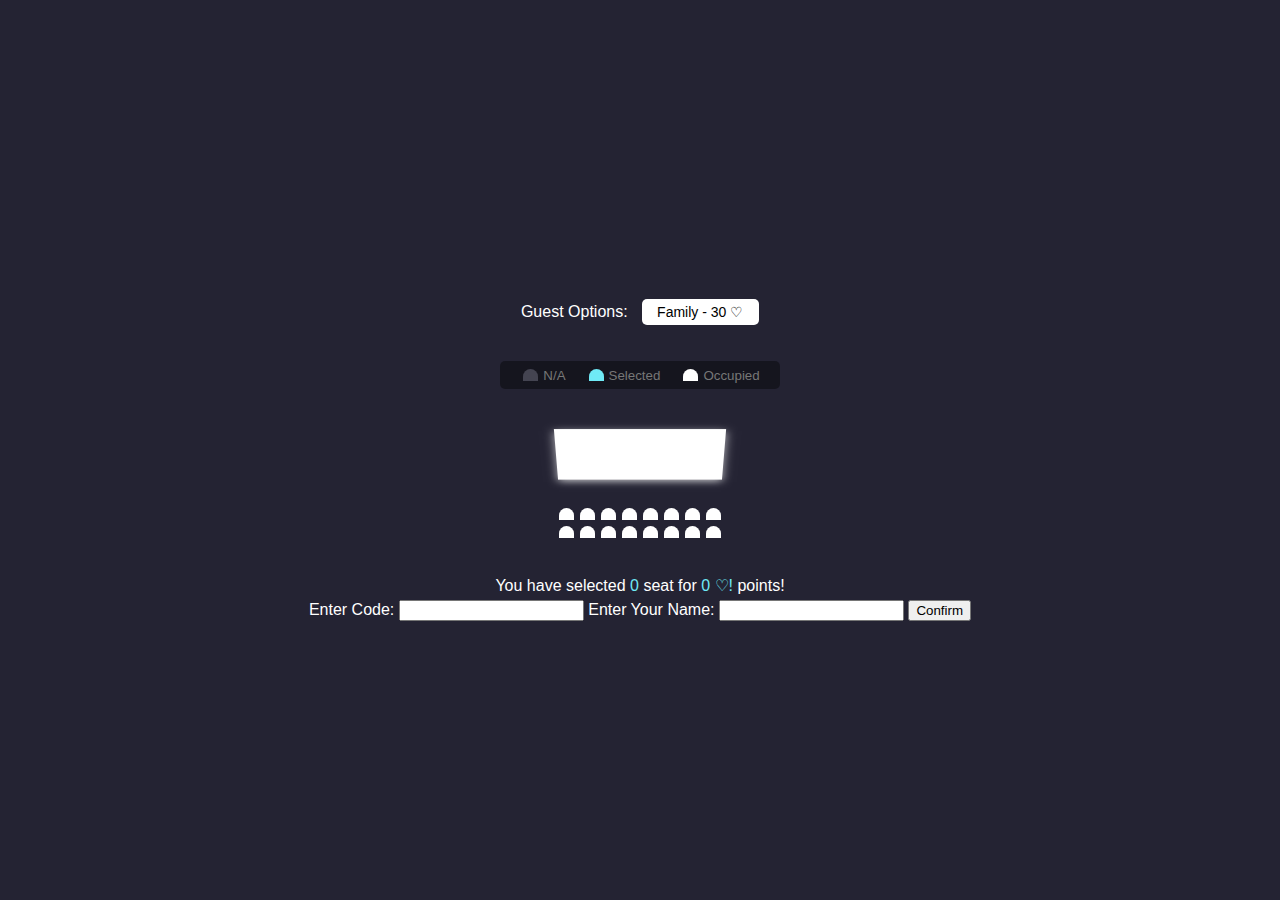
<file: index.html>
<!DOCTYPE html>
<html lang="en">
  <head>
    <meta charset="UTF-8" />
    <meta name="viewport" content="width=device-width, initial-scale=1.0" />
    <meta http-equiv="X-UA-Compatible" content="ie=edge" />
    <link rel="stylesheet" href="style.css" />
    <title>Movie Seat Booking</title>
  </head>
  <body>
    <div class="movie-container">
      <label>Guest Options:</label>
      <select id="movie">
        <option value="30">Family - 30 ♡ </option>
        <option value="30">Friend - 30 ♡</option>
        <option value="30">Kiwi - 30 ♡</option>
      </select>
    </div>
    <ul class="showcase">
      <li>
        <div class="seat"></div>
        <small>N/A</small>
      </li>
      <li>
        <div class="seat selected"></div>
        <small>Selected</small>
      </li>
      <li>
        <div class="seat occupied"></div>
        <small>Occupied</small>
      </li>
    </ul>
    <div class="container">
      <div class="screen"></div>
      <div class="row">
        <div class="seat occupied"></div>
        <div class="seat occupied"></div>
        <div class="seat occupied"></div>
        <div class="seat occupied"></div>
        <div class="seat occupied"></div>
        <div class="seat occupied"></div>
        <div class="seat occupied"></div>
        <div class="seat occupied"></div>
      </div>
      <div class="row">
        <div class="seat occupied"></div>
        <div class="seat occupied"></div>
        <div class="seat occupied"></div>
        <div class="seat occupied"></div>
        <div class="seat occupied"></div>
        <div class="seat occupied"></div>
        <div class="seat occupied"></div>
        <div class="seat occupied"></div>
      </div>
      <!-- Add space for the new functionality -->
      <div class="row" id="user-selected-seat-row">
        <!-- This is where user-selected seats will be displayed -->
      </div>
    </div>
    <p class="text">
      You have selected <span id="count">0</span> seat for <span
        id="total" 
        >0 ♡!</span
      >
points!
    </p>

    <!-- User input section -->
    <div class="user-input">
      <label for="code">Enter Code:</label>
      <input type="text" id="code" />
      <label for="name">Enter Your Name:</label>
      <input type="text" id="name" />
      <button id="confirmBtn">Confirm</button>
    </div>

    <script src="script.js"></script>
  </body>
</html>
</file>
<file: style.css>
body {
  background-color: #242333;
  color: #fff;
  font-family: "Lato", sans-serif;
  margin: 0;
  display: flex;
  flex-direction: column;
  align-items: center;
  justify-content: center;
  height: 100vh;
}

.movie-container {
  margin: 20px 0;
}

.movie-container select {
  background-color: #fff;
  border: 0;
  border-radius: 5px;
  font-size: 14px;
  margin-left: 10px;
  padding: 5px 15px;
  -moz-appearance: none;
  -webkit-appearance: none;
  appearance: none;
}

.container {
  perspective: 1000px;
  margin-bottom: 30px;
}

.seat {
  background-color: #444451;
  height: 12px;
  width: 15px;
  margin: 3px;
  border-top-left-radius: 10px;
  border-top-right-radius: 10px;
}

.seat.selected {
  background-color: #6feaf6;
}

.seat.occupied {
  background-color: #fff;
}

.seat:not(.occupied):hover {
  cursor: pointer;
  transform: scale(1.4);
}

.showcase .seat:not(.occupied):hover {
  cursor: default;
  transform: scale(1);
}

.showcase {
  background: rgba(0, 0, 0, 0.4);
  padding: 5px 10px;
  border-radius: 5px;
  color: #777;
  list-style-type: none;
  display: flex;
  justify-content: space-between;
}

.showcase li {
  display: flex;
  align-items: center;
  justify-content: center;
  margin: 0 10px;
}

.showcase li small {
  margin-left: 2px;
}

.row {
  display: flex;
}

.screen {
  background-color: #fff;
  height: 70px;
  width: 100%;
  margin: 15px 0;
  transform: rotateX(-45deg);
  box-shadow: 0 3px 10px rgba(255, 255, 255, 0.7);
}

p.text {
  margin: 5px 0;
}

p.text span {
  color: #6feaf6;
}
</file>
